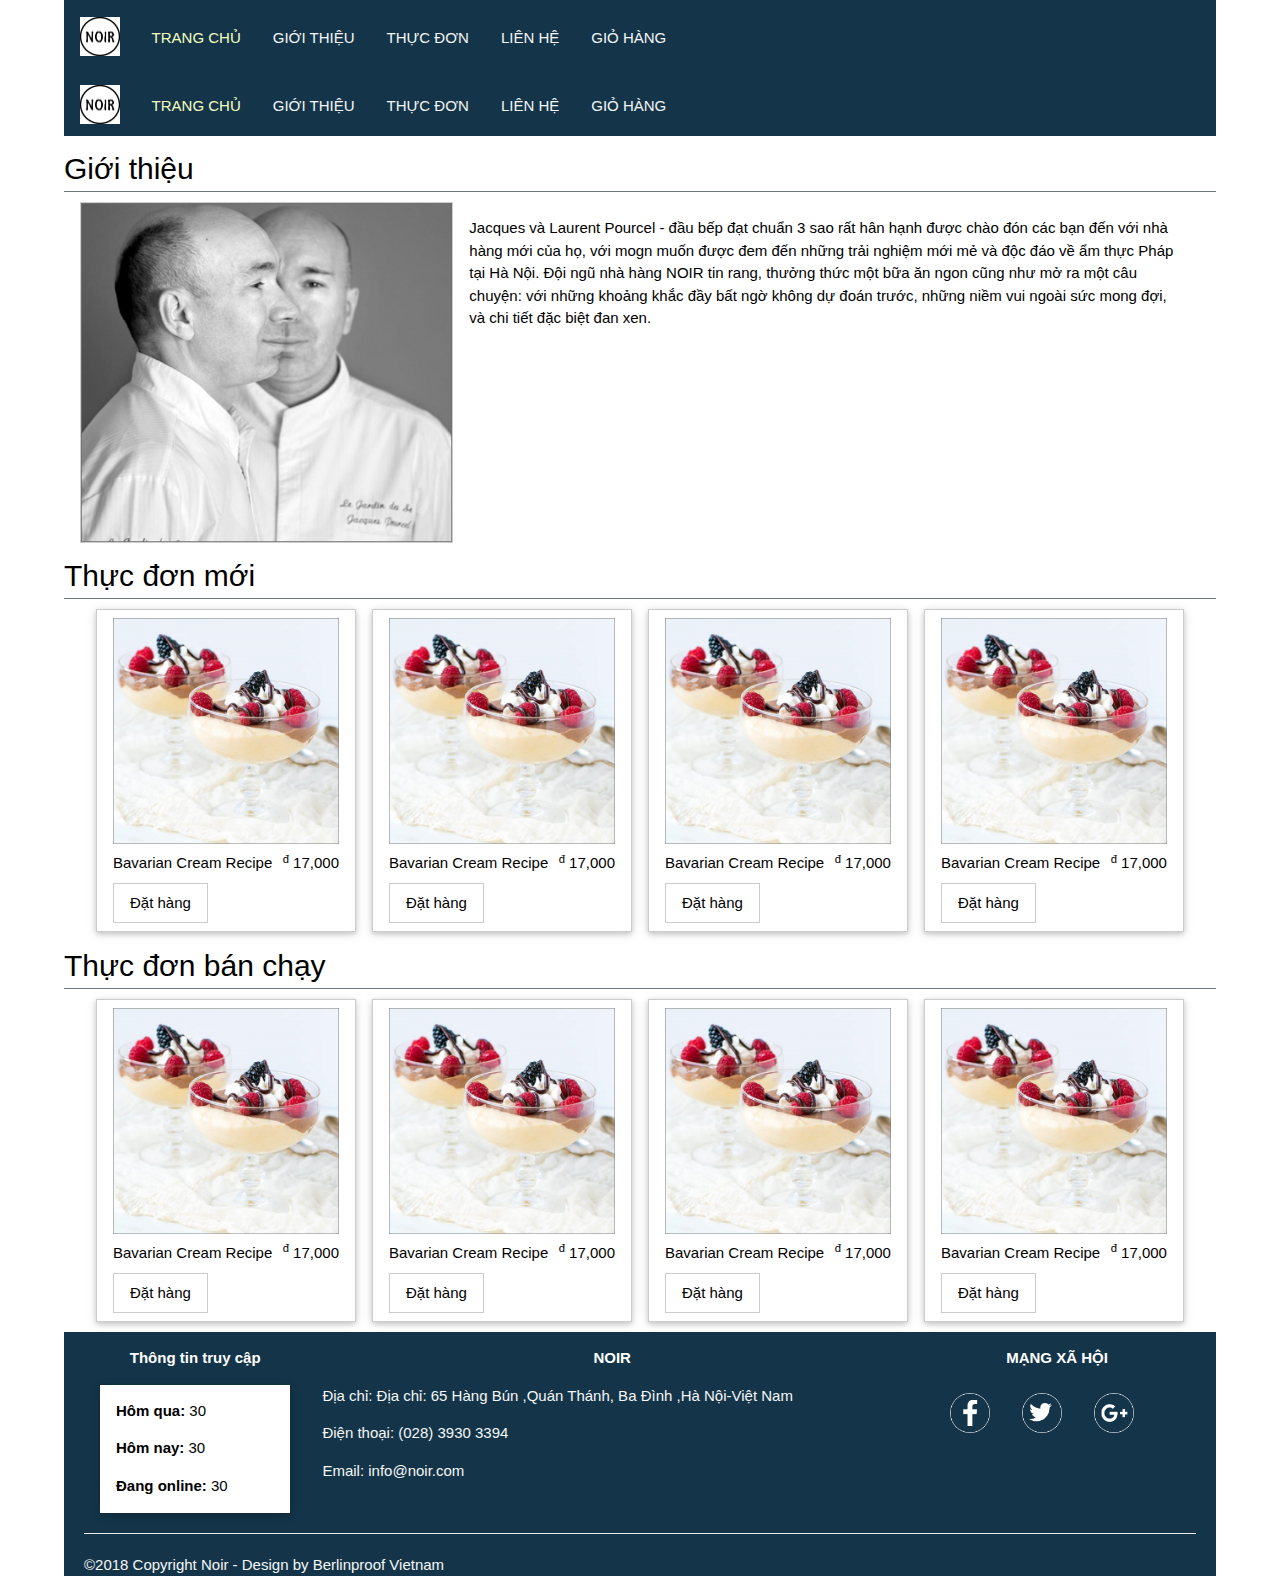
<file: index.html>
﻿<!DOCTYPE html>
<html lang="en">
<head>
    <meta charset="UTF-8">
    <title>Trang chủ</title>
    <link rel="stylesheet" href="./cssjs/w3.css">
    <link rel="stylesheet" href="./cssjs/style.css">
    <script src="./cssjs/w3.js"></script>
</head>
<body style="width: 90%; margin: auto">
<header w3-include-html="./header/header.html">

</header>
<div class="w3-bar menu gray">
    <a class="w3-bar-item" href="./"> <img class="logo" src="./assets/1.png"  alt="logo"/></a>
    <a class="w3-bar-item" href="./index.html">TRANG CHỦ</a>
    <a class="w3-bar-item" href="./gioi-thieu.html">GIỚI THIỆU</a>
    <a class="w3-bar-item" href="./thuc-don.html">THỰC ĐƠN</a>
    <a class="w3-bar-item" href="./lien-he.html">LIÊN HỆ</a>
    <a class="w3-bar-item" href="./gio-hang.html">GIỎ HÀNG</a>
</div>
<main style="margin-bottom: 10px">
    <div>
        <h2 class="title">Giới thiệu</h2>
        <div class="w3-container">
            <div class="w3-row">
                <div class="w3-col s4">
                    <img src="./assets/gioi-thieu.png" class="w3-border" style="width: 100%"/>
                </div>
                <div class="w3-col s8 w3-container">
                    <p>Jacques và Laurent Pourcel - đầu bếp đạt chuẩn 3 sao rất hân hạnh
                        được chào đón các bạn đến với nhà hàng mới của họ, với mogn muốn
                        được đem đến những trải nghiệm mới mẻ và độc đáo về ẩm thực Pháp
                        tại Hà Nội. Đội ngũ nhà hàng NOIR tin rang, thưởng thức một bữa ăn
                        ngon cũng như mở ra một câu chuyện: với những khoảng khắc đầy bất
                        ngờ không dự đoán trước, những niềm vui ngoài sức mong đợi,
                        và chi tiết đặc biệt đan xen.</p>
                </div>
            </div>
        </div>
    </div>

    <div class="san-pham">
        <h2 class="title">Thực đơn mới</h2>
        <div class="w3-container">
            <div class="w3-row-padding">
                <div class="w3-quarter">
                    <div class="w3-card w3-border">
                        <div class="w3-image">
                            <img src="./assets/sp1.png" class="w3-round w3-image w3-padding" alt="sản phẩm 1"/>
                        </div>
                        <div class="w3-container">
                            <a href="./chi-tiet-san-pham.html" class="w3-left">Bavarian Cream Recipe </a>
                            <span class="w3-right"><sup>đ</sup> 17,000 </span>
                        </div>
                        <div class="w3-padding">
                            <a class="w3-button w3-border" href="./gio-hang.html"> Đặt hàng</a>
                        </div>
                    </div>
                </div>

                <div class="w3-quarter">
                    <div class="w3-card w3-border">
                        <div class="w3-image">
                            <img src="./assets/sp1.png" class="w3-round w3-image w3-padding" alt="sản phẩm 1"/>
                        </div>
                        <div class="w3-container">
                            <a href="./chi-tiet-san-pham.html" class="w3-left">Bavarian Cream Recipe </a>
                            <span class="w3-right"><sup>đ</sup> 17,000 </span>
                        </div>
                        <div class="w3-padding">
                            <a class="w3-button w3-border" href="./gio-hang.html"> Đặt hàng</a>
                        </div>
                    </div>
                </div>

                <div class="w3-quarter">
                    <div class="w3-card w3-border">
                        <div class="w3-image">
                            <img src="./assets/sp1.png" class="w3-round w3-image w3-padding" alt="sản phẩm 1"/>
                        </div>
                        <div class="w3-container">
                            <a href="./chi-tiet-san-pham.html" class="w3-left">Bavarian Cream Recipe </a>
                            <span class="w3-right"><sup>đ</sup> 17,000 </span>
                        </div>
                        <div class="w3-padding">
                            <a class="w3-button w3-border" href="./gio-hang.html"> Đặt hàng</a>
                        </div>
                    </div>
                </div>
                <div class="w3-quarter">
                    <div class="w3-card w3-border">
                        <div class="w3-image">
                            <img src="./assets/sp1.png" class="w3-round w3-image w3-padding" alt="sản phẩm 1"/>
                        </div>
                        <div class="w3-container">
                            <a href="./chi-tiet-san-pham.html" class="w3-left">Bavarian Cream Recipe </a>
                            <span class="w3-right"><sup>đ</sup> 17,000 </span>
                        </div>
                        <div class="w3-padding">
                            <a class="w3-button w3-border" href="./gio-hang.html"> Đặt hàng</a>
                        </div>
                    </div>
                </div>
            </div>
        </div>
    </div>
    <div class="san-pham">
        <h2 class="title">Thực đơn bán chạy</h2>
        <div class="w3-container">
            <div class="w3-row-padding">
                <div class="w3-quarter">
                    <div class="w3-card w3-border">
                        <div class="w3-image">
                            <img src="./assets/sp1.png" class="w3-round w3-image w3-padding" alt="sản phẩm 1"/>
                        </div>
                        <div class="w3-container">
                            <a href="./chi-tiet-san-pham.html" class="w3-left">Bavarian Cream Recipe </a>
                            <span class="w3-right"><sup>đ</sup> 17,000 </span>
                        </div>
                        <div class="w3-padding">
                            <a class="w3-button w3-border" href="./gio-hang.html"> Đặt hàng</a>
                        </div>
                    </div>
                </div>

                <div class="w3-quarter">
                    <div class="w3-card w3-border">
                        <div class="w3-image">
                            <img src="./assets/sp1.png" class="w3-round w3-image w3-padding" alt="sản phẩm 1"/>
                        </div>
                        <div class="w3-container">
                            <a href="./chi-tiet-san-pham.html" class="w3-left">Bavarian Cream Recipe </a>
                            <span class="w3-right"><sup>đ</sup> 17,000 </span>
                        </div>
                        <div class="w3-padding">
                            <a class="w3-button w3-border" href="./gio-hang.html"> Đặt hàng</a>
                        </div>
                    </div>
                </div>

                <div class="w3-quarter">
                    <div class="w3-card w3-border">
                        <div class="w3-image">
                            <img src="./assets/sp1.png" class="w3-round w3-image w3-padding" alt="sản phẩm 1"/>
                        </div>
                        <div class="w3-container">
                            <a href="./chi-tiet-san-pham.html" class="w3-left">Bavarian Cream Recipe </a>
                            <span class="w3-right"><sup>đ</sup> 17,000 </span>
                        </div>
                        <div class="w3-padding">
                            <a class="w3-button w3-border" href="./gio-hang.html"> Đặt hàng</a>
                        </div>
                    </div>


                </div>

                <div class="w3-quarter">
                    <div class="w3-card w3-border">
                        <div class="w3-image">
                            <img src="./assets/sp1.png" class="w3-round w3-image w3-padding" alt="sản phẩm 1"/>
                        </div>
                        <div class="w3-container">
                            <a href="./chi-tiet-san-pham.html" class="w3-left">Bavarian Cream Recipe </a>
                            <span class="w3-right"><sup>đ</sup> 17,000 </span>
                        </div>
                        <div class="w3-padding">
                            <a class="w3-button w3-border" href="./gio-hang.html"> Đặt hàng</a>
                        </div>
                    </div>


                </div>
            </div>
        </div>
    </div>
</main>
<footer w3-include-html="./footer/content.html">
<div style="padding: 0 20px" class="gray">
    <div class="w3-row footer">
        <div class="w3-col w3-container" style="width:20%">
            <p class="title"> Thông tin truy cập </p>
            <div class="w3-card-2 w3-white w3-container">
                <p><strong>Hôm qua:</strong> 30</p>
                <p><strong>Hôm nay:</strong> 30</p>
                <p><strong>Đang online:</strong> 30</p>
            </div>
        </div>
        <div class="w3-col w3-container" style="width:55%">
            <p class="title"> NOIR</p>
            <p> Địa chỉ: Địa chỉ: 65 Hàng Bún ,Quán Thánh,
                Ba Đình ,Hà Nội-Việt Nam </p>
            <p>Điện thoại: (028) 3930 3394</p>
            <p>Email: info@noir.com</p>
        </div>
        <div class="w3-col w3-container" style="width:25%">
            <p class="title">MẠNG XÃ HỘI</p>
            <div class="w3-bar">
                <a class="w3-bar-item" href="javascript:" > <img alt="fb" src="./assets/fb.png" />  </a>
                <a class="w3-bar-item" href="javascript:" > <img alt="twin" src="./assets/twin.png"/>  </a>
                <a class="w3-bar-item" href="javascript:" > <img alt="g+"  src="./assets/g.png"/>  </a>
            </div>
        </div>
    </div>
    <hr />
    <div>
        <p>©2018 Copyright Noir - Design by Berlinproof Vietnam</p>
    </div>
</div>


</footer>
<script>
    w3.includeHTML( () => {
        setTimeout(() => {
            document.body.querySelectorAll('.menu a').forEach(v => {
                const pathName = location.pathname === '/'? 'index.html': location.pathname;

                if( v &&  v.pathname.includes(pathName)) {
                    v.classList.add("active");
                } else{
                    v.classList.remove("active");
                }

            });

        });
    });
</script>
</body>
</html>
</file>
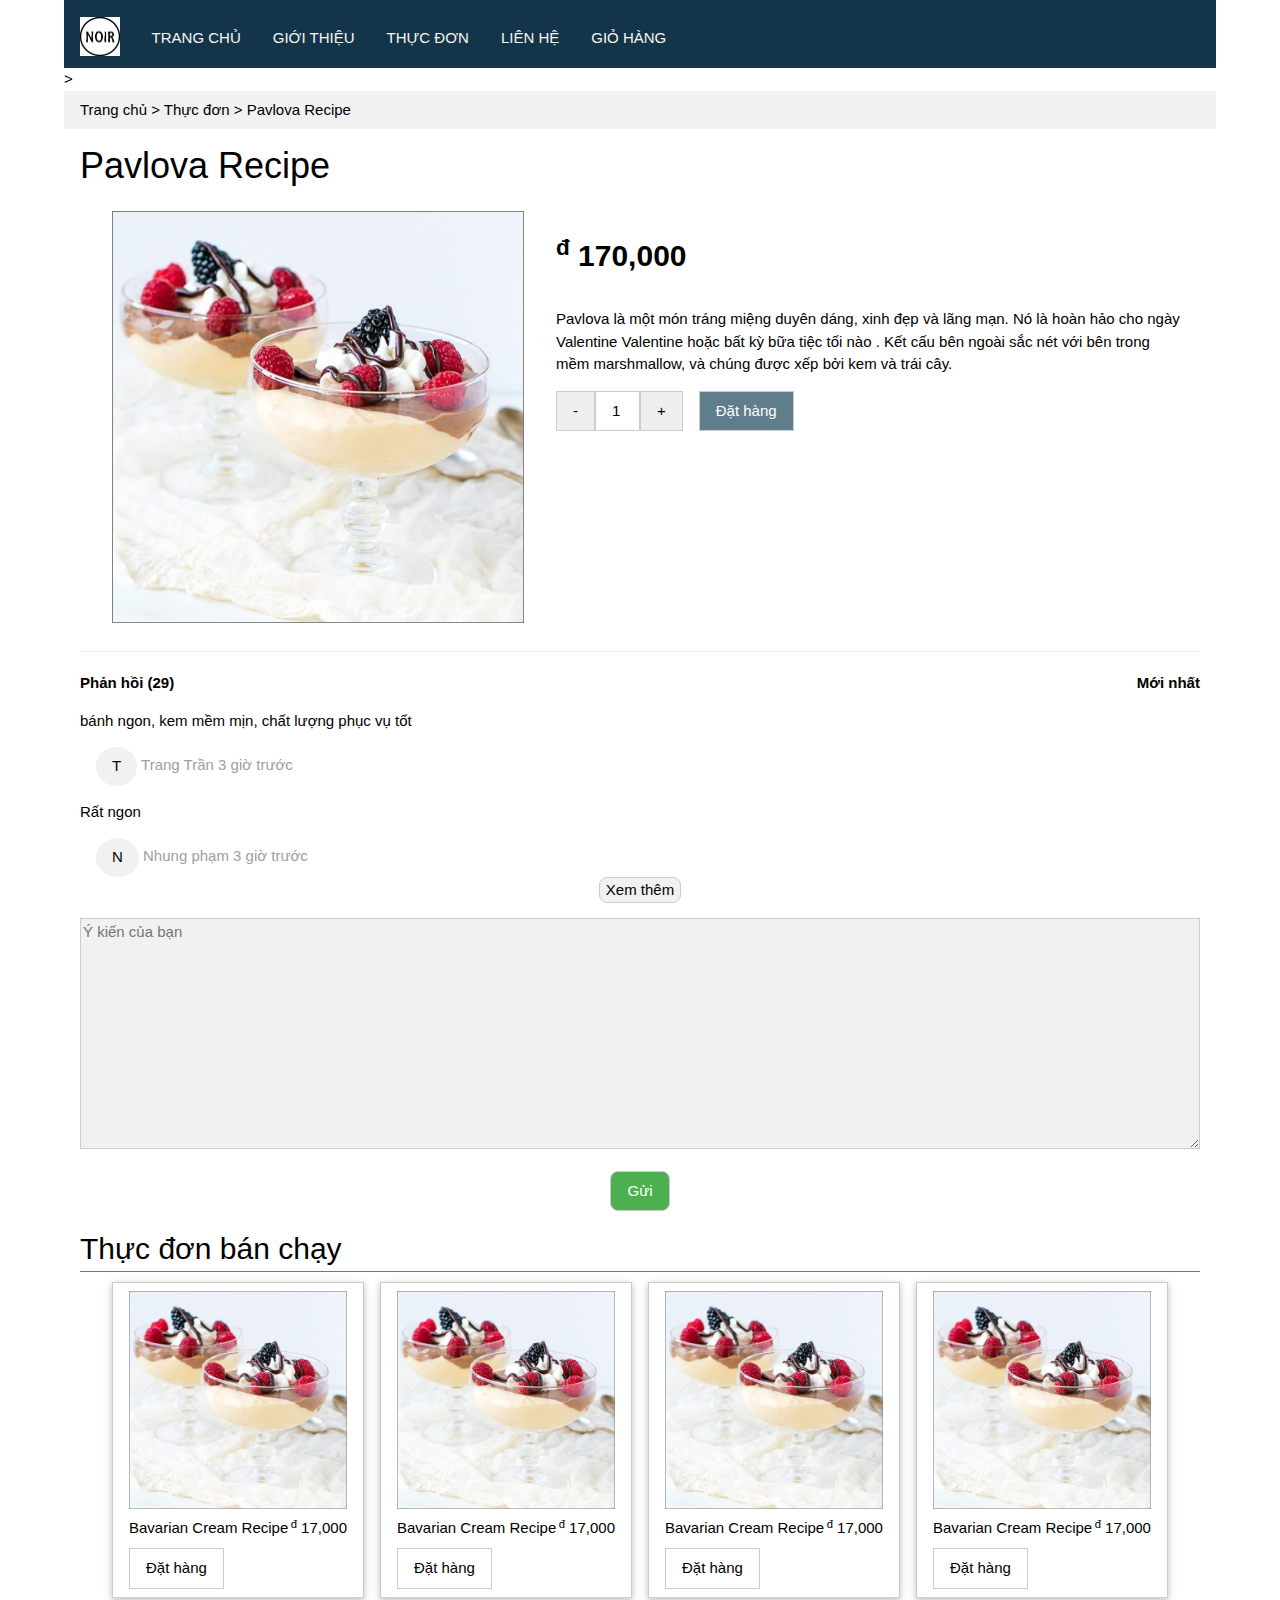
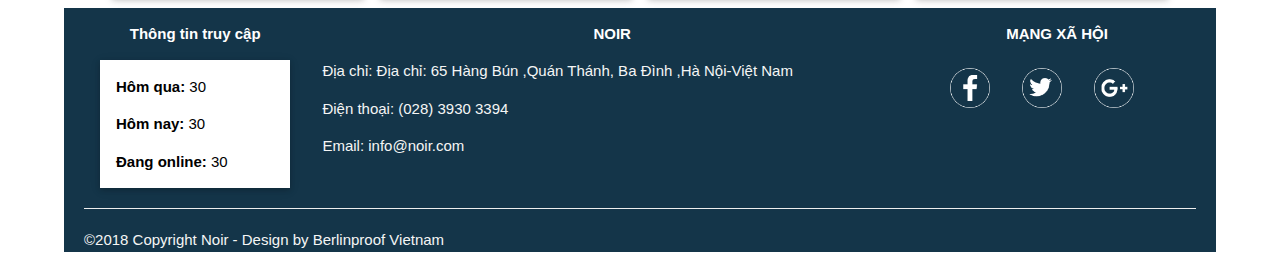
<file: chi-tiet-san-pham.html>
﻿<!DOCTYPE html>
<html lang="en">
<head>
    <meta charset="UTF-8">
    <title>Trang chủ</title>
    <link rel="stylesheet" href="./cssjs/w3.css">
    <link rel="stylesheet" href="./cssjs/style.css">
    <script src="./cssjs/w3.js"></script>
</head>
<body style="width: 90%; margin: auto">
<div class="w3-bar menu gray">
    <a class="w3-bar-item" href="./"> <img class="logo" src="./assets/1.png"  alt="logo"/></a>
    <a class="w3-bar-item" href="./index.html">TRANG CHỦ</a>
    <a class="w3-bar-item" href="./gioi-thieu.html">GIỚI THIỆU</a>
    <a class="w3-bar-item" href="./thuc-don.html">THỰC ĐƠN</a>
    <a class="w3-bar-item" href="./lien-he.html">LIÊN HỆ</a>
    <a class="w3-bar-item" href="./gio-hang.html">GIỎ HÀNG</a>
</div>>
<main style="margin-bottom: 10px">
    <div class="w3-bar w3-padding w3-light-gray breadcrumbs">
        <a href="javascript:">Trang chủ</a> <span> ></span>  <a href="javascript:">Thực đơn</a> <span> ></span>
        <span>Pavlova Recipe</span>
    </div>
    <div class="w3-container">
        <h1> Pavlova Recipe</h1>
        <!-- Chi tiết sản phẩm-->
        <div class="w3-row-padding">
            <div class="w3-col s5">
                <img src="./assets/sp1.png" alt="sản phẩm 1" class="w3-image w3-padding" />
            </div>
            <div class="w3-col s7">
                <p style=" font-size: 30px; font-weight: bold;"> <sup>đ</sup> 170,000 </p>
                <p> Pavlova là một món tráng miệng duyên dáng, xinh đẹp và
                    lãng mạn. Nó là hoàn hảo cho ngày Valentine Valentine hoặc
                    bất kỳ bữa tiệc tối nào . Kết cấu bên ngoài sắc nét với bên
                    trong mềm marshmallow, và chúng được xếp bởi kem và
                    trái cây.  </p>

                <p> <div class="w3-bar">
                <button class="w3-bar-item w3-padding w3-border">-</button>
                <input type="text" class="w3-bar-item w3-padding w3-border" style="width: 45px" value="1" />
                <button class="w3-bar-item w3-padding w3-border">+</button>
                <a class="w3-bar-item w3-margin-left w3-border w3-button w3-blue-gray" href="./gio-hang.html"> Đặt hàng</a>


            </div> </p>
            </div>
        </div>
        <hr />
        <!-- Thông tin phản hồi -->
        <div class="phan-hoi">
            <div class="w3-row">
                <div class="w3-half">
                    <strong>Phản hồi (29)</strong>
                </div>
                <div class="w3-half">
                    <strong class="w3-right"> <a href="javascript:">Mới nhất </a> </strong>
                </div>
            </div>
            <div class="danh-sach">
                <div>
                    <p> bánh ngon, kem mềm mịn, chất lượng phục vụ tốt</p>
                    <div class="avatar w3-margin-left">
                        <div class="w3-bar">
                            <button class="w3-button w3-circle w3-light-gray">T</button>
                            <span style="color: #9e9e9e"> Trang Trần</span> <span style="color: #9e9e9e"><time>3 giờ trước</time> </span>
                        </div>
                    </div>
                </div>
                <div>
                    <p> Rất ngon</p>
                    <div class="avatar w3-margin-left">
                        <div class="w3-bar">
                            <button class="w3-button w3-circle w3-light-gray">N</button>
                            <span style="color: #9e9e9e"> Nhung phạm</span> <span style="color: #9e9e9e"><time>3 giờ trước</time> </span>
                        </div>
                    </div>
                </div>
                <div class="w3-center">
                    <button class="w3-round-large w3-light-gray w3-border" style="color: #9e9e9e">Xem thêm</button>
                </div>

            </div>
            <div class="y-kien">
                <p>
                    <textarea class="w3-border w3-light-gray" style="width: 100%" rows="10" cols="5" placeholder="Ý kiến của bạn" ></textarea>
                </p>
               <p class="w3-center">
                   <button class="w3-round-large w3-green w3-border w3-padding" style="color: #9e9e9e">Gửi</button>
               </p>
            </div>
        </div>
        <!-- Sản phẩm liên quan -->
        <div class="san-pham-lien-quan">
            <h2 class="title">Thực đơn bán chạy</h2>
            <div class="w3-container">
                <div class="w3-row-padding">
                    <div class="w3-quarter">
                        <div class="w3-card w3-border">
                            <div class="w3-image">
                                <img src="./assets/sp1.png" class="w3-round w3-image w3-padding" alt="sản phẩm 1"/>
                            </div>
                            <div class="w3-container">
                                <a href="./chi-tiet-san-pham.html" class="w3-left">Bavarian Cream Recipe </a>
                                <span class="w3-right"><sup>đ</sup> 17,000 </span>
                            </div>
                            <div class="w3-padding">
                                <a class="w3-button w3-border" href="./gio-hang.html"> Đặt hàng</a>
                            </div>
                        </div>
                    </div>
                    <div class="w3-quarter">
                        <div class="w3-card w3-border">
                            <div class="w3-image">
                                <img src="./assets/sp1.png" class="w3-round w3-image w3-padding" alt="sản phẩm 1"/>
                            </div>
                            <div class="w3-container">
                                <a  href="./chi-tiet-san-pham.html" class="w3-left">Bavarian Cream Recipe </a>
                                <span class="w3-right"><sup>đ</sup> 17,000 </span>
                            </div>
                            <div class="w3-padding">
                                <a class="w3-button w3-border" href="./gio-hang.html"> Đặt hàng</a>
                            </div>
                        </div>
                    </div>
                    <div class="w3-quarter">
                        <div class="w3-card w3-border">
                            <div class="w3-image">
                                <img src="./assets/sp1.png" class="w3-round w3-image w3-padding" alt="sản phẩm 1"/>
                            </div>
                            <div class="w3-container">
                                <a  href="./chi-tiet-san-pham.html" class="w3-left">Bavarian Cream Recipe </a>
                                <span class="w3-right"><sup>đ</sup> 17,000 </span>
                            </div>
                            <div class="w3-padding">
                                <a class="w3-button w3-border" href="./gio-hang.html"> Đặt hàng</a>
                            </div>
                        </div>
                    </div>
                    <div class="w3-quarter">
                        <div class="w3-card w3-border">
                            <div class="w3-image">
                                <img src="./assets/sp1.png" class="w3-round w3-image w3-padding" alt="sản phẩm 1"/>
                            </div>
                            <div class="w3-container">
                                <a  href="./chi-tiet-san-pham.html" class="w3-left">Bavarian Cream Recipe </a>
                                <span class="w3-right"><sup>đ</sup> 17,000 </span>
                            </div>
                            <div class="w3-padding">
                                <a class="w3-button w3-border" href="./gio-hang.html"> Đặt hàng</a>
                            </div>
                        </div>
                    </div>
                </div>
            </div>
        </div>
    </div>


</main>
<footer w3-include-html="./footer/content.html">
<div style="padding: 0 20px" class="gray">
    <div class="w3-row footer">
        <div class="w3-col w3-container" style="width:20%">
            <p class="title"> Thông tin truy cập </p>
            <div class="w3-card-2 w3-white w3-container">
                <p><strong>Hôm qua:</strong> 30</p>
                <p><strong>Hôm nay:</strong> 30</p>
                <p><strong>Đang online:</strong> 30</p>
            </div>
        </div>
        <div class="w3-col w3-container" style="width:55%">
            <p class="title"> NOIR</p>
            <p> Địa chỉ: Địa chỉ: 65 Hàng Bún ,Quán Thánh,
                Ba Đình ,Hà Nội-Việt Nam </p>
            <p>Điện thoại: (028) 3930 3394</p>
            <p>Email: info@noir.com</p>
        </div>
        <div class="w3-col w3-container" style="width:25%">
            <p class="title">MẠNG XÃ HỘI</p>
            <div class="w3-bar">
                <a class="w3-bar-item" href="javascript:" > <img alt="fb" src="./assets/fb.png" />  </a>
                <a class="w3-bar-item" href="javascript:" > <img alt="twin" src="./assets/twin.png"/>  </a>
                <a class="w3-bar-item" href="javascript:" > <img alt="g+"  src="./assets/g.png"/>  </a>
            </div>
        </div>
    </div>
    <hr />
    <div>
        <p>©2018 Copyright Noir - Design by Berlinproof Vietnam</p>
    </div>
</div>


</footer>
<script>
    w3.includeHTML( () => {
        setTimeout(() => {
            document.body.querySelectorAll('.menu a').forEach(v => {
                const pathName = location.pathname === '/'? 'index.html': location.pathname;

                if( v &&  v.pathname.includes(pathName)) {
                    v.classList.add("active");
                } else{
                    v.classList.remove("active");
                }

            });

        });
    });
</script>
</body>
</html>
</file>
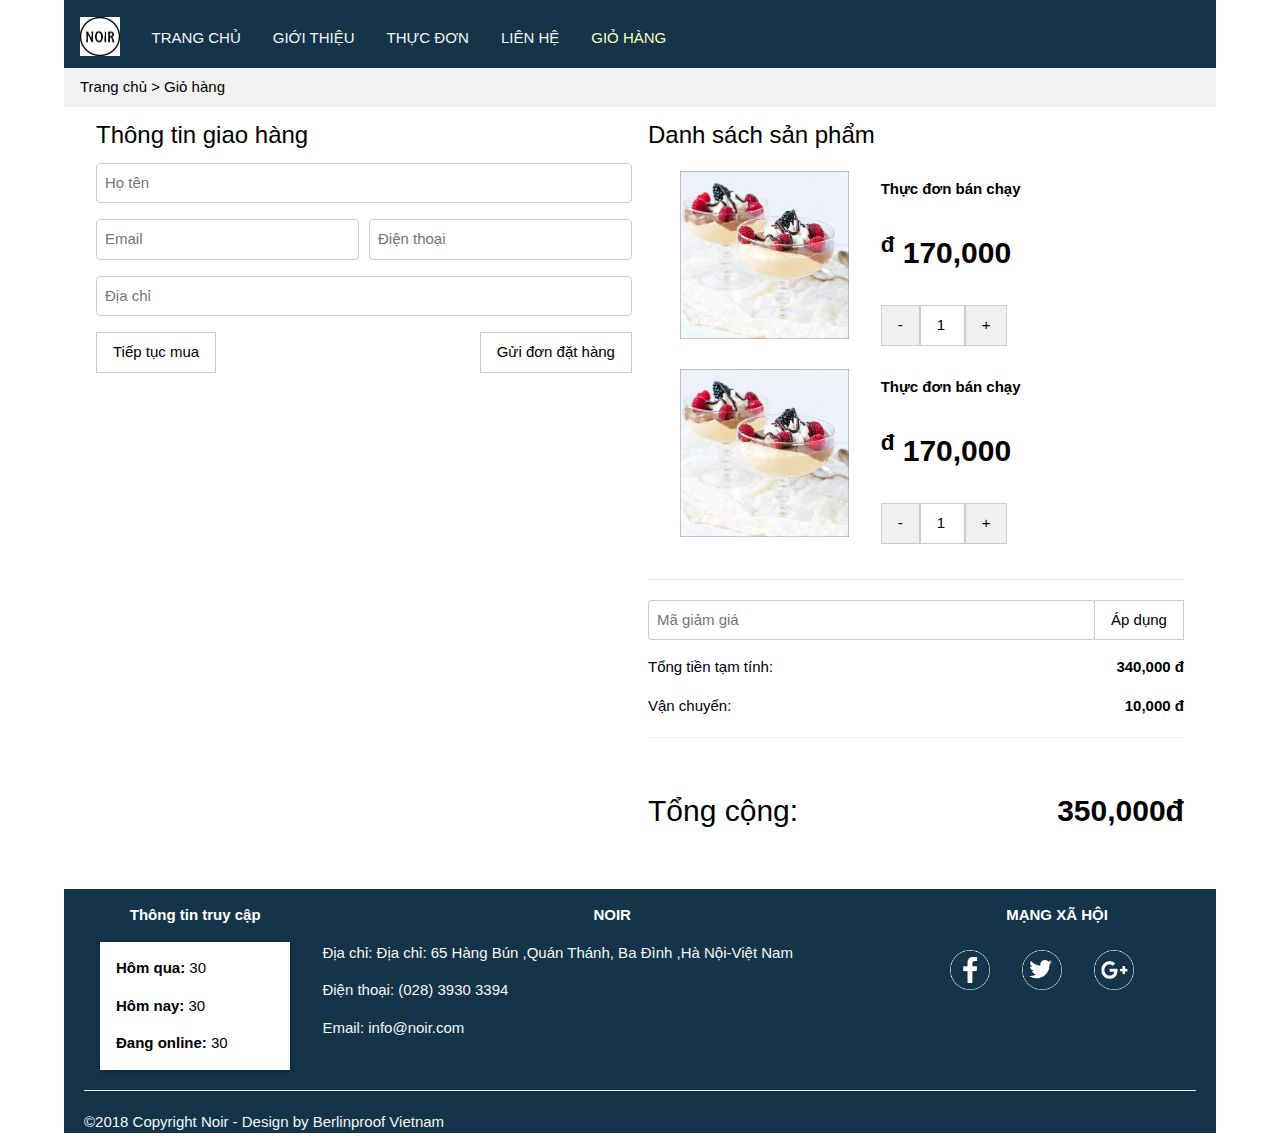
<file: gio-hang.html>
﻿<!DOCTYPE html>
<html lang="en">
<head>
    <meta charset="UTF-8">
    <title>Trang chủ</title>
    <link rel="stylesheet" href="./cssjs/w3.css">
    <link rel="stylesheet" href="./cssjs/style.css">
    <script src="./cssjs/w3.js"></script>
</head>
<body style="width: 90%; margin: auto">
<div class="w3-bar menu gray">
    <a class="w3-bar-item" href="./"> <img class="logo" src="./assets/1.png"  alt="logo"/></a>
    <a class="w3-bar-item" href="./index.html">TRANG CHỦ</a>
    <a class="w3-bar-item" href="./gioi-thieu.html">GIỚI THIỆU</a>
    <a class="w3-bar-item" href="./thuc-don.html">THỰC ĐƠN</a>
    <a class="w3-bar-item" href="./lien-he.html">LIÊN HỆ</a>
    <a class="w3-bar-item" href="./gio-hang.html">GIỎ HÀNG</a>
</div>
<main style="margin-bottom: 10px">
    <div class="w3-bar w3-padding w3-light-gray breadcrumbs">
        <a href="javascript:">Trang chủ</a> <span> ></span>
        <span>Giỏ hàng</span>
    </div>
    <div class="w3-container">
        <div class="w3-row-padding">
            <div class="w3-half">
                <h3>Thông tin giao hàng</h3>
                <div class="w3-margin-bottom"><input type="text" placeholder="Họ tên"
                                                     class="w3-input w3-border w3-round"/></div>
                <div class="w3-margin-bottom w3-row">
                    <div class="w3-half" style="padding-right: 5px;"><input type="text" placeholder="Email"
                                                                            class="w3-input w3-border w3-round"/></div>
                    <div class="w3-half" style="padding-left: 5px;"><input type="text" placeholder="Điện thoại"
                                                                           class="w3-input w3-border w3-round"/></div>
                </div>
                <div class="w3-margin-bottom"><input type="text" placeholder="Địa chỉ"
                                                     class="w3-input w3-border w3-round"/></div>
                <div class="w3-margin-bottom w3-row">
                    <div class="w3-half">
                        <a class="w3-button w3-border" href="./thuc-don.html"> Tiếp tục mua  </a>
                    </div>
                    <div class="w3-half">
                        <button class="w3-button w3-border w3-right"> Gửi đơn đặt hàng</button>
                    </div>
                </div>
            </div>
            <div class="w3-half">
                <h3>Danh sách sản phẩm</h3>
                <div class="w3-row-padding">
                    <div class="w3-col s5">
                        <img src="./assets/sp1.png" alt="sản phẩm 1" class="w3-image w3-padding" />
                    </div>
                    <div class="w3-col s7">
                        <p style="font-weight: bold;"> Thực đơn bán chạy</p>
                        <p style=" font-size: 30px; font-weight: bold;"> <sup>đ</sup> 170,000 </p>
                        <p> <div class="w3-bar">
                        <button class="w3-bar-item w3-padding w3-border">-</button>
                        <input type="text" class="w3-bar-item w3-padding w3-border" style="width: 45px" value="1" />
                        <button class="w3-bar-item w3-padding w3-border">+</button>
                    </div> </p>
                    </div>
                </div>
                <div class="w3-row-padding">
                    <div class="w3-col s5">
                        <img src="./assets/sp1.png" alt="sản phẩm 1" class="w3-image w3-padding" />
                    </div>
                    <div class="w3-col s7">
                        <p style="font-weight: bold;"> Thực đơn bán chạy</p>
                        <p style=" font-size: 30px; font-weight: bold;"> <sup>đ</sup> 170,000 </p>
                        <p> <div class="w3-bar">
                        <button class="w3-bar-item w3-padding w3-border">-</button>
                        <input type="text" class="w3-bar-item w3-padding w3-border" style="width: 45px" value="1" />
                        <button class="w3-bar-item w3-padding w3-border">+</button>
                    </div> </p>
                    </div>
                </div>
               <hr />

                <div class="w3-margin-bottom w3-row">
                    <div class="w3-col s10">
                        <input type="text" placeholder="Mã giảm giá" class="w3-input w3-border w3-round"/>
                    </div>
                    <div class="w3-col s2">
                        <button class="w3-button w3-border w3-right"> Áp dụng</button>
                    </div>
                </div>
                <div class="w3-margin-bottom w3-row">
                    <div class="w3-col s5">
                        <div>Tổng tiền tạm tính:</div>
                    </div>
                    <div class="w3-col s7">
                        <div class="w3-right" style="font-weight: bold">340,000 đ</div>
                    </div>
                </div>
                <div class="w3-margin-bottom w3-row">
                    <div class="w3-col s5">
                        <div>Vận chuyển:</div>
                    </div>
                    <div class="w3-col s7">
                        <div class="w3-right" style="font-weight: bold">10,000 đ</div>
                    </div>
                </div>
                <hr />
                <div class="w3-margin-bottom w3-row">
                    <div class="w3-col s5">
                        <p style="font-size: 30px">Tổng cộng:</p>
                    </div>
                    <div class="w3-col s7">
                        <p class="w3-right" style="font-size: 30px; font-weight: bold"> 350,000đ</p>
                    </div>
                </div>
            </div>
        </div>


    </div>


</main>
<footer w3-include-html="./footer/content.html">
<div style="padding: 0 20px" class="gray">
    <div class="w3-row footer">
        <div class="w3-col w3-container" style="width:20%">
            <p class="title"> Thông tin truy cập </p>
            <div class="w3-card-2 w3-white w3-container">
                <p><strong>Hôm qua:</strong> 30</p>
                <p><strong>Hôm nay:</strong> 30</p>
                <p><strong>Đang online:</strong> 30</p>
            </div>
        </div>
        <div class="w3-col w3-container" style="width:55%">
            <p class="title"> NOIR</p>
            <p> Địa chỉ: Địa chỉ: 65 Hàng Bún ,Quán Thánh,
                Ba Đình ,Hà Nội-Việt Nam </p>
            <p>Điện thoại: (028) 3930 3394</p>
            <p>Email: info@noir.com</p>
        </div>
        <div class="w3-col w3-container" style="width:25%">
            <p class="title">MẠNG XÃ HỘI</p>
            <div class="w3-bar">
                <a class="w3-bar-item" href="javascript:" > <img alt="fb" src="./assets/fb.png" />  </a>
                <a class="w3-bar-item" href="javascript:" > <img alt="twin" src="./assets/twin.png"/>  </a>
                <a class="w3-bar-item" href="javascript:" > <img alt="g+"  src="./assets/g.png"/>  </a>
            </div>
        </div>
    </div>
    <hr />
    <div>
        <p>©2018 Copyright Noir - Design by Berlinproof Vietnam</p>
    </div>
</div>


</footer>
<script>
    w3.includeHTML( () => {
        setTimeout(() => {
            document.body.querySelectorAll('.menu a').forEach(v => {
                const pathName = location.pathname === '/'? 'index.html': location.pathname;

                if( v &&  v.pathname.includes(pathName)) {
                    v.classList.add("active");
                } else{
                    v.classList.remove("active");
                }

            });

        });
    });
</script>
</body>
</html>
</file>
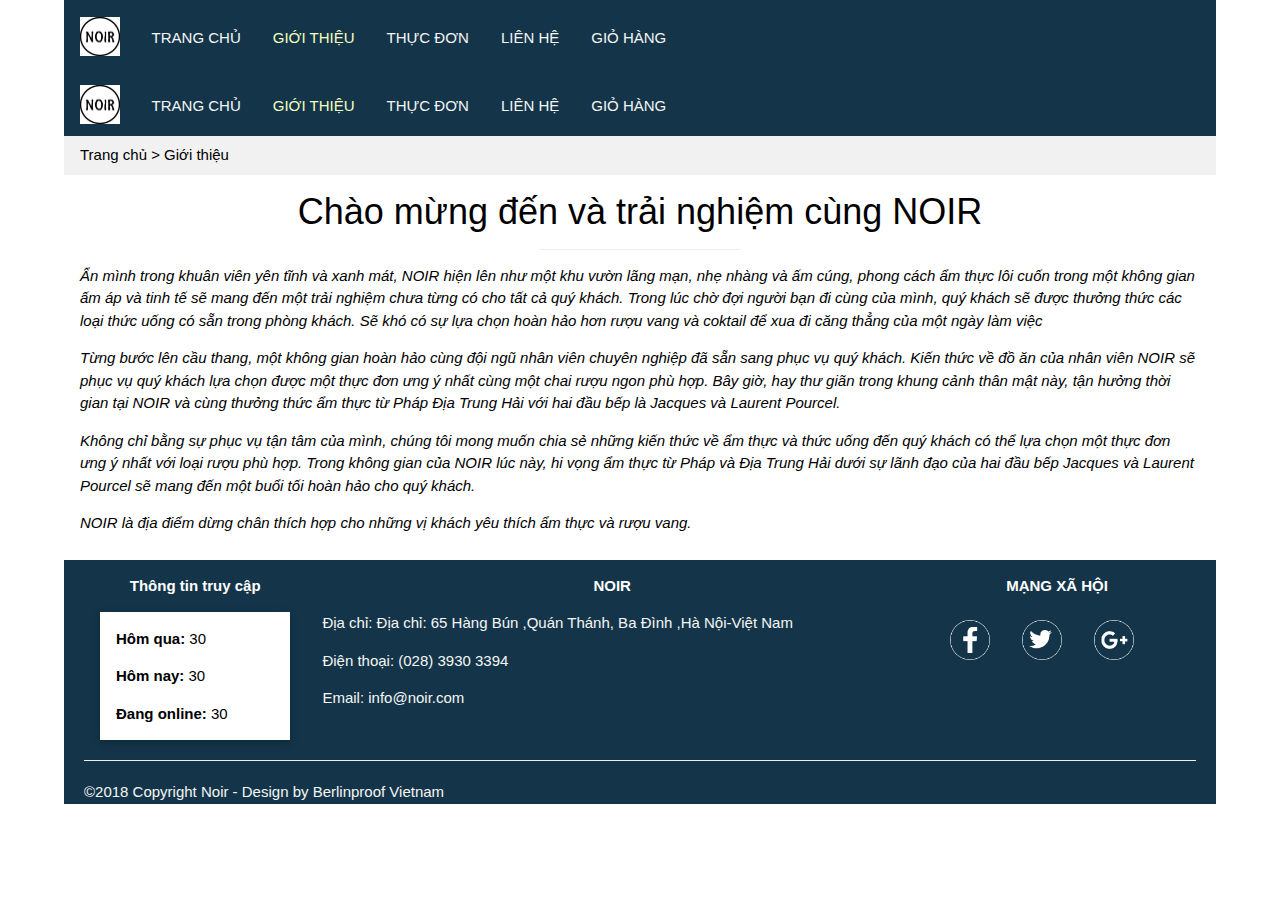
<file: gioi-thieu.html>
﻿<!DOCTYPE html>
<html lang="en">
<head>
    <meta charset="UTF-8">
    <title>Trang chủ</title>
    <link rel="stylesheet" href="./cssjs/w3.css">
    <link rel="stylesheet" href="./cssjs/style.css">
    <script src="./cssjs/w3.js"></script>
</head>
<body style="width: 90%; margin: auto">
<header w3-include-html="./header/header.html">

</header>
<div class="w3-bar menu gray">
    <a class="w3-bar-item" href="./"> <img class="logo" src="./assets/1.png"  alt="logo"/></a>
    <a class="w3-bar-item" href="./index.html">TRANG CHỦ</a>
    <a class="w3-bar-item" href="./gioi-thieu.html">GIỚI THIỆU</a>
    <a class="w3-bar-item" href="./thuc-don.html">THỰC ĐƠN</a>
    <a class="w3-bar-item" href="./lien-he.html">LIÊN HỆ</a>
    <a class="w3-bar-item" href="./gio-hang.html">GIỎ HÀNG</a>
</div>
<main style="margin-bottom: 10px">
    <div class="w3-bar w3-padding w3-light-gray breadcrumbs">
        <a href="javascript:">Trang chủ</a> <span> ></span>
        <span>Giới thiệu</span>
    </div>
    <div>
        <h1 style="text-align: center">Chào mừng đến và trải nghiệm cùng NOIR</h1>
        <div class="w3-center"> <hr style="width: 200px; margin:auto" /></div>

        <div class="w3-container">
           <p>
               <em>Ẩn mình trong khuân viên yên tĩnh và xanh mát, NOIR hiện lên như một khu vườn lãng mạn, nhẹ nhàng và ấm cúng, phong cách ẩm
                   thực lôi cuốn trong một không gian ấm áp và tinh tế sẽ mang đến một trải nghiệm chưa từng có cho tất cả quý khách.
                   Trong lúc chờ đợi người bạn đi cùng của mình, quý khách sẽ được thưởng thức các loại thức uống có sẵn trong phòng khách. Sẽ khó có
                   sự lựa chọn hoàn hảo hơn rượu vang và coktail để xua đi căng thẳng của một ngày làm việc</em>
           </p>
            <p>
               <em>Từng bước lên cầu thang, một không gian hoàn hảo cùng đội ngũ nhân viên chuyên nghiệp đã sẵn sang phục vụ quý khách. Kiến thức
                   về đồ ăn của nhân viên NOIR sẽ phục vụ quý khách lựa chọn được một thực đơn ưng ý nhất cùng một chai rượu ngon phù hợp. Bây
                   giờ, hay thư giãn trong khung cảnh thân mật này, tận hưởng thời gian tại NOIR và cùng thưởng thức ẩm thực từ Pháp Địa Trung
                   Hải với hai đầu bếp là Jacques và Laurent Pourcel. </em>
           </p><p>
               <em>Không chỉ bằng sự phục vụ tận tâm của mình, chúng tôi mong muốn chia sẻ những kiến thức về ẩm thực và thức uống đến quý khách
                   có thể lựa chọn một thực đơn ưng ý nhất với loại rượu phù hợp. Trong không gian của NOIR lúc này, hi vọng ẩm thực từ Pháp và
                   Địa Trung Hải dưới sự lãnh đạo của hai đầu bếp Jacques và Laurent Pourcel sẽ mang đến một buổi tối hoàn hảo cho quý khách. </em>
           </p><p>
               <em>NOIR là địa điểm dừng chân thích hợp cho những vị khách yêu thích ẩm thực và rượu vang.  </em>
           </p>
        </div>
    </div>


</main>
<footer w3-include-html="./footer/content.html">
<div style="padding: 0 20px" class="gray">
    <div class="w3-row footer">
        <div class="w3-col w3-container" style="width:20%">
            <p class="title"> Thông tin truy cập </p>
            <div class="w3-card-2 w3-white w3-container">
                <p><strong>Hôm qua:</strong> 30</p>
                <p><strong>Hôm nay:</strong> 30</p>
                <p><strong>Đang online:</strong> 30</p>
            </div>
        </div>
        <div class="w3-col w3-container" style="width:55%">
            <p class="title"> NOIR</p>
            <p> Địa chỉ: Địa chỉ: 65 Hàng Bún ,Quán Thánh,
                Ba Đình ,Hà Nội-Việt Nam </p>
            <p>Điện thoại: (028) 3930 3394</p>
            <p>Email: info@noir.com</p>
        </div>
        <div class="w3-col w3-container" style="width:25%">
            <p class="title">MẠNG XÃ HỘI</p>
            <div class="w3-bar">
                <a class="w3-bar-item" href="javascript:" > <img alt="fb" src="./assets/fb.png" />  </a>
                <a class="w3-bar-item" href="javascript:" > <img alt="twin" src="./assets/twin.png"/>  </a>
                <a class="w3-bar-item" href="javascript:" > <img alt="g+"  src="./assets/g.png"/>  </a>
            </div>
        </div>
    </div>
    <hr />
    <div>
        <p>©2018 Copyright Noir - Design by Berlinproof Vietnam</p>
    </div>
</div>


</footer>
<script>
    w3.includeHTML( () => {
        setTimeout(() => {
            document.body.querySelectorAll('.menu a').forEach(v => {
                const pathName = location.pathname === '/'? 'index.html': location.pathname;

                if( v &&  v.pathname.includes(pathName)) {
                    v.classList.add("active");
                } else{
                    v.classList.remove("active");
                }

            });

        });
    });
</script>
</body>
</html>
</file>
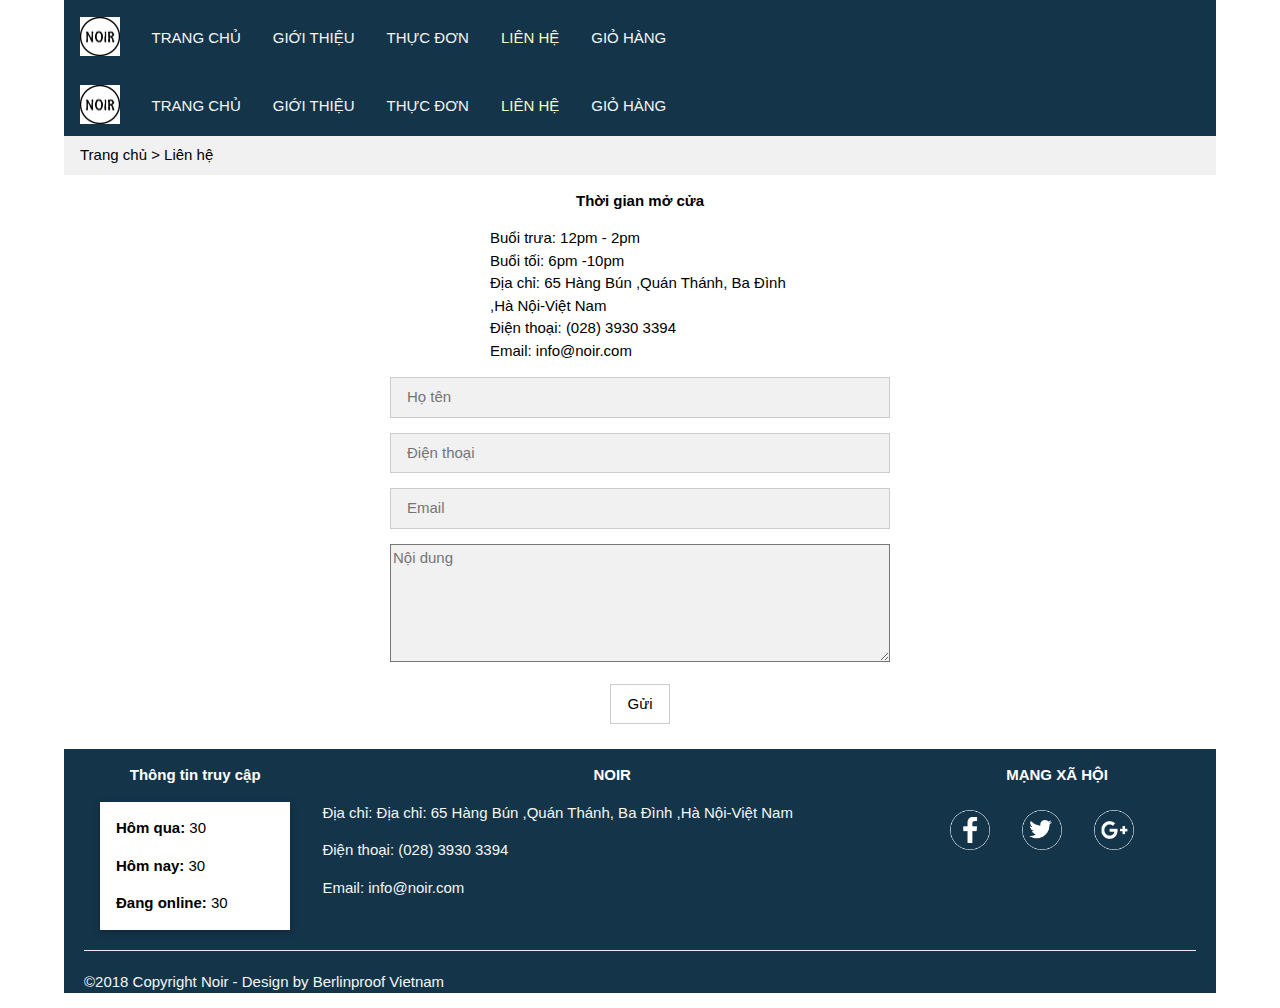
<file: lien-he.html>
﻿<!DOCTYPE html>
<html lang="en">
<head>
    <meta charset="UTF-8">
    <title>Trang chủ</title>
    <link rel="stylesheet" href="./cssjs/w3.css">
    <link rel="stylesheet" href="./cssjs/style.css">
    <script src="./cssjs/w3.js"></script>
</head>
<body style="width: 90%; margin: auto">
<header w3-include-html="./header/header.html">

</header>
<div class="w3-bar menu gray">
    <a class="w3-bar-item" href="./"> <img class="logo" src="./assets/1.png"  alt="logo"/></a>
    <a class="w3-bar-item" href="./index.html">TRANG CHỦ</a>
    <a class="w3-bar-item" href="./gioi-thieu.html">GIỚI THIỆU</a>
    <a class="w3-bar-item" href="./thuc-don.html">THỰC ĐƠN</a>
    <a class="w3-bar-item" href="./lien-he.html">LIÊN HỆ</a>
    <a class="w3-bar-item" href="./gio-hang.html">GIỎ HÀNG</a>
</div>
<main style="margin-bottom: 10px">
    <div class="w3-bar w3-padding w3-light-gray breadcrumbs">
        <a href="javascript:">Trang chủ</a> <span> ></span>
        <span>Liên hệ</span>
    </div>
    <div>
        <p style="text-align: center; font-weight: bold">Thời gian mở cửa</p>


        <div class="w3-container">
           <p style="width: 300px; margin: auto">
               Buổi trưa: 12pm - 2pm <br />
               Buổi tối: 6pm -10pm<br />
               Địa chỉ: 65 Hàng Bún ,Quán Thánh, Ba Đình ,Hà Nội-Việt Nam<br />
               Điện thoại: (028) 3930 3394<br />
               Email: info@noir.com<br />
           </p>
           <div style="width: 500px; margin: auto">
               <p> <input type="text" class="w3-light-gray w3-border w3-padding" style="width: 100%" placeholder="Họ tên" /></p>
               <p> <input type="text" class="w3-light-gray w3-border w3-padding"  style="width: 100%" placeholder="Điện thoại" /></p>
               <p> <input type="text" class="w3-light-gray w3-border w3-padding"  style="width: 100%" placeholder="Email" /></p>
               <p> <textarea type="text" class="w3-light-gray"  style="width: 100%" cols="5" rows="5" placeholder="Nội dung" ></textarea> </p>
               <p style="text-align: center">
                   <button class="w3-button w3-border">Gửi</button>
               </p>

           </div>
        </div>
    </div>


</main>
<footer w3-include-html="./footer/content.html">
<div style="padding: 0 20px" class="gray">
    <div class="w3-row footer">
        <div class="w3-col w3-container" style="width:20%">
            <p class="title"> Thông tin truy cập </p>
            <div class="w3-card-2 w3-white w3-container">
                <p><strong>Hôm qua:</strong> 30</p>
                <p><strong>Hôm nay:</strong> 30</p>
                <p><strong>Đang online:</strong> 30</p>
            </div>
        </div>
        <div class="w3-col w3-container" style="width:55%">
            <p class="title"> NOIR</p>
            <p> Địa chỉ: Địa chỉ: 65 Hàng Bún ,Quán Thánh,
                Ba Đình ,Hà Nội-Việt Nam </p>
            <p>Điện thoại: (028) 3930 3394</p>
            <p>Email: info@noir.com</p>
        </div>
        <div class="w3-col w3-container" style="width:25%">
            <p class="title">MẠNG XÃ HỘI</p>
            <div class="w3-bar">
                <a class="w3-bar-item" href="javascript:" > <img alt="fb" src="./assets/fb.png" />  </a>
                <a class="w3-bar-item" href="javascript:" > <img alt="twin" src="./assets/twin.png"/>  </a>
                <a class="w3-bar-item" href="javascript:" > <img alt="g+"  src="./assets/g.png"/>  </a>
            </div>
        </div>
    </div>
    <hr />
    <div>
        <p>©2018 Copyright Noir - Design by Berlinproof Vietnam</p>
    </div>
</div>


</footer>
<script>
    w3.includeHTML( () => {
        setTimeout(() => {
            document.body.querySelectorAll('.menu a').forEach(v => {
                const pathName = location.pathname === '/'? 'index.html': location.pathname;

                if( v &&  v.pathname.includes(pathName)) {
                    v.classList.add("active");
                } else{
                    v.classList.remove("active");
                }

            });

        });
    });
</script>
</body>
</html>
</file>
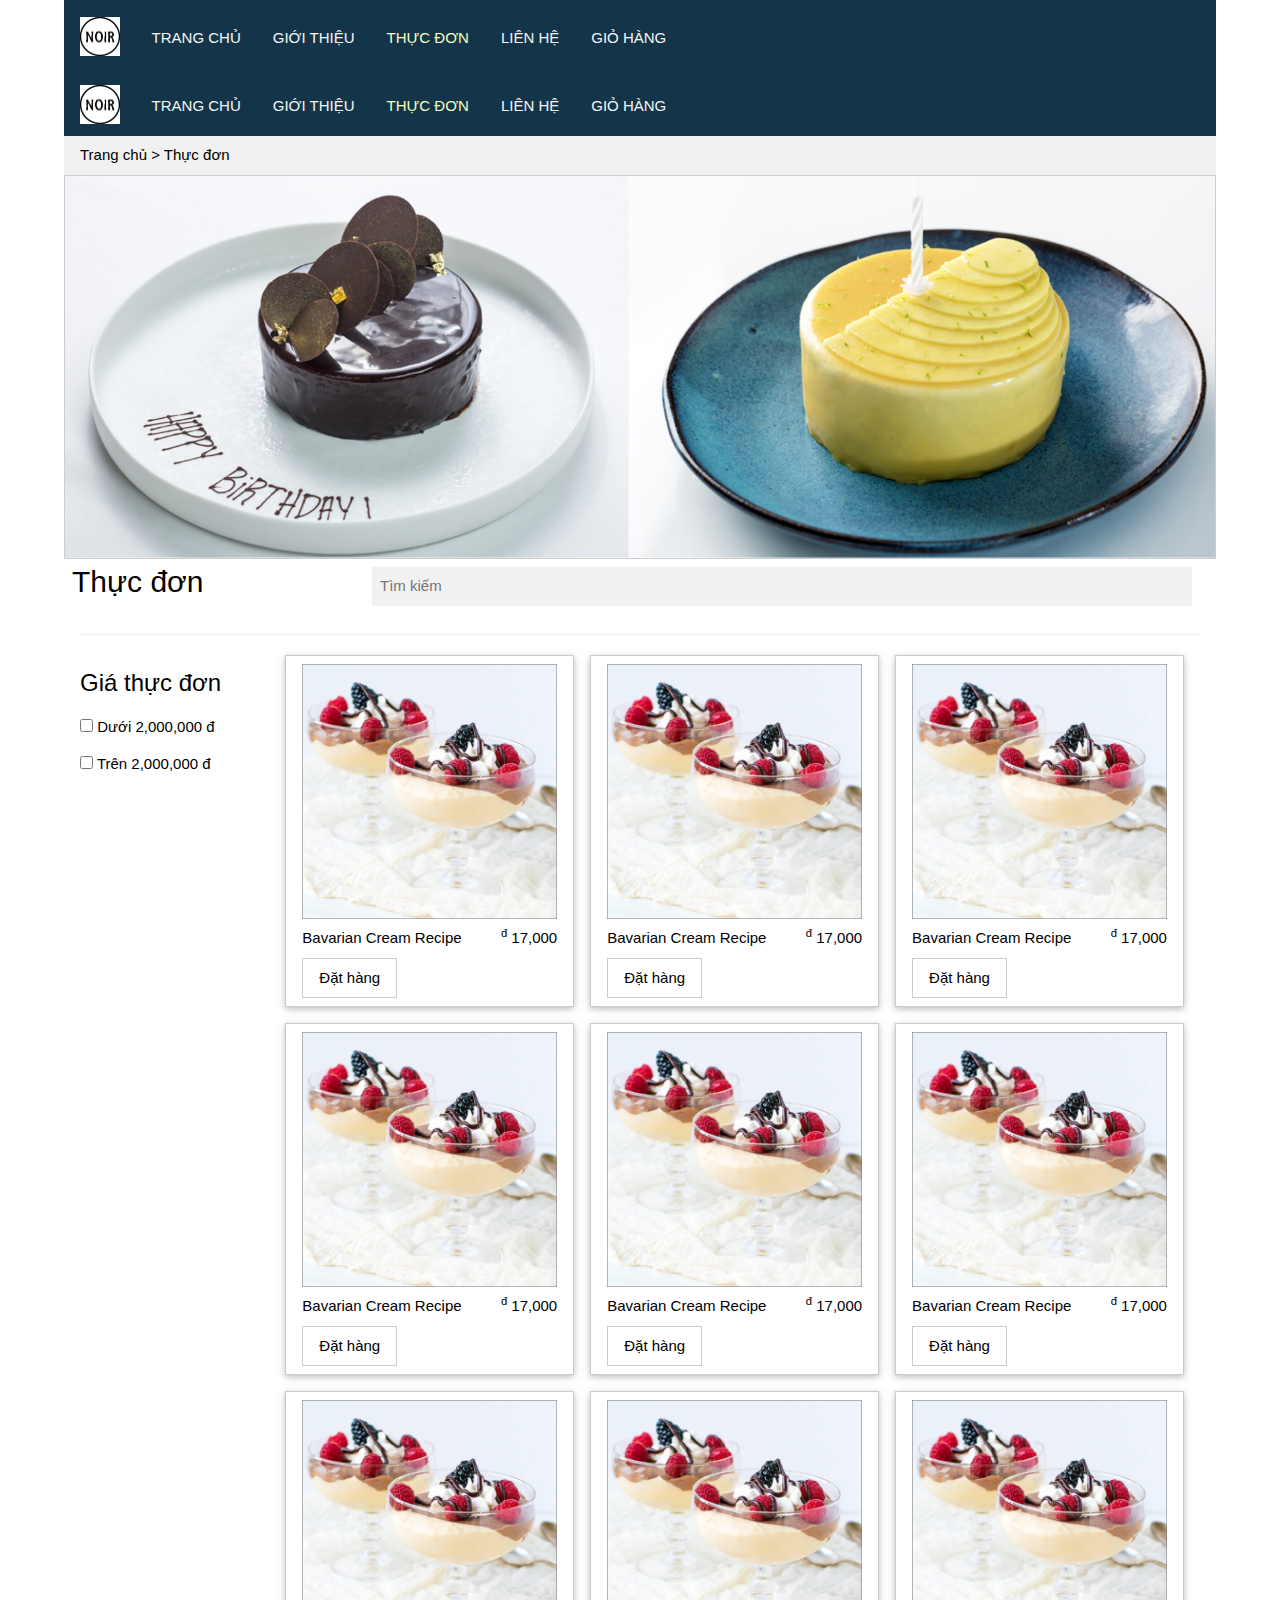
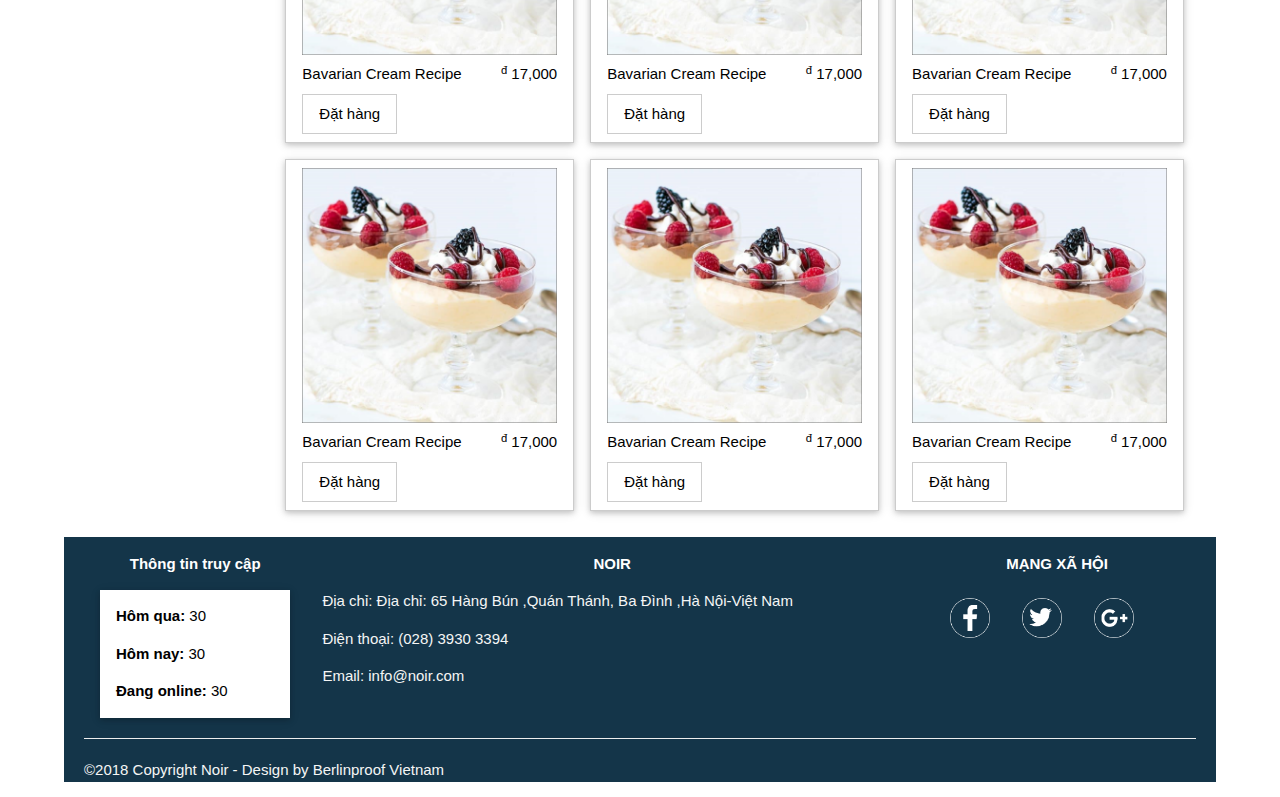
<file: thuc-don.html>
﻿<!DOCTYPE html>
<html lang="en">
<head>
    <meta charset="UTF-8">
    <title>Trang chủ</title>
    <link rel="stylesheet" href="./cssjs/w3.css">
    <link rel="stylesheet" href="./cssjs/style.css">
    <script src="./cssjs/w3.js"></script>
</head>
<body style="width: 90%; margin: auto">
<header w3-include-html="./header/header.html">

</header>
<div class="w3-bar menu gray">
    <a class="w3-bar-item" href="./"> <img class="logo" src="./assets/1.png"  alt="logo"/></a>
    <a class="w3-bar-item" href="./index.html">TRANG CHỦ</a>
    <a class="w3-bar-item" href="./gioi-thieu.html">GIỚI THIỆU</a>
    <a class="w3-bar-item" href="./thuc-don.html">THỰC ĐƠN</a>
    <a class="w3-bar-item" href="./lien-he.html">LIÊN HỆ</a>
    <a class="w3-bar-item" href="./gio-hang.html">GIỎ HÀNG</a>
</div>
<main style="margin-bottom: 10px">
    <div class="w3-bar w3-padding w3-light-gray breadcrumbs">
        <a href="javascript:">Trang chủ</a> <span> ></span>
        <span>Thực đơn</span>
    </div>
    <div class="slide">
        <img src="./assets/slide.png" class="w3-image w3-border">
    </div>

    <div class="san-pham">
        <!-- Tiêu đề và tìm kiếm-->
        <div class="w3-row-padding">
            <h2 style="padding: unset; margin: unset" class="w3-col s3">Thực đơn </h2>
            <div class="w3-col s9 w3-padding">
                <input class="w3-input w3-border-0 w3-light-gray" placeholder="Tìm kiếm"/></div>
            <div class="w3-col s12">
                <hr />
            </div>
        </div>
        <!-- Danh sách sản phẩm-->
        <div class="danh-sach-san-pham">
            <div class="w3-row-padding">
                <div class="w3-col s2">
                    <h3>Giá thực đơn</h3>
                    <p>
                        <input type="checkbox" id="check1" />
                        <label for="check1">
                            Dưới 2,000,000 đ
                        </label>

                    </p>
                    <p>
                        <input type="checkbox" id="check2" />
                        <label for="check2">
                            Trên 2,000,000 đ
                        </label>

                    </p>
                </div>
                <div class="w3-col s10">
                    <!-- Dòng 1 -->
                    <div class="w3-row-padding w3-margin-bottom">
                        <!-- Sản phẩm 1-->
                        <div class="w3-third">
                            <div class="w3-card w3-border">
                                <div class="w3-image">
                                    <img src="./assets/sp1.png" class="w3-round w3-image w3-padding" alt="sản phẩm 1"/>
                                </div>
                                <div class="w3-container">
                                    <a href="./chi-tiet-san-pham.html" class="w3-left">Bavarian Cream Recipe </a>
                                    <span class="w3-right"><sup>đ</sup> 17,000 </span>
                                </div>
                                <div class="w3-padding">
                                    <a class="w3-button w3-border" href="./gio-hang.html"> Đặt hàng</a>
                                </div>
                            </div>
                        </div>
                        <!-- Sản phẩm 2-->
                        <div class="w3-third">
                            <div class="w3-card w3-border">
                                <div class="w3-image">
                                    <img src="./assets/sp1.png" class="w3-round w3-image w3-padding" alt="sản phẩm 1"/>
                                </div>
                                <div class="w3-container">
                                    <a href="./chi-tiet-san-pham.html" class="w3-left">Bavarian Cream Recipe </a>
                                    <span class="w3-right"><sup>đ</sup> 17,000 </span>
                                </div>
                                <div class="w3-padding">
                                    <a class="w3-button w3-border" href="./gio-hang.html"> Đặt hàng</a>
                                </div>
                            </div>
                        </div>
                        <!-- Sản phẩm 3-->
                        <div class="w3-third">
                            <div class="w3-card w3-border">
                                <div class="w3-image">
                                    <img src="./assets/sp1.png" class="w3-round w3-image w3-padding" alt="sản phẩm 1"/>
                                </div>
                                <div class="w3-container">
                                    <a href="./chi-tiet-san-pham.html" class="w3-left">Bavarian Cream Recipe </a>
                                    <span class="w3-right"><sup>đ</sup> 17,000 </span>
                                </div>
                                <div class="w3-padding">
                                    <a class="w3-button w3-border" href="./gio-hang.html"> Đặt hàng</a>
                                </div>
                            </div>
                        </div>

                    </div>
                    <!-- Dòng 2 -->
                    <div class="w3-row-padding w3-margin-bottom">
                        <!-- Sản phẩm 1-->
                        <div class="w3-third">
                            <div class="w3-card w3-border">
                                <div class="w3-image">
                                    <img src="./assets/sp1.png" class="w3-round w3-image w3-padding" alt="sản phẩm 1"/>
                                </div>
                                <div class="w3-container">
                                    <a href="./chi-tiet-san-pham.html" class="w3-left">Bavarian Cream Recipe </a>
                                    <span class="w3-right"><sup>đ</sup> 17,000 </span>
                                </div>
                                <div class="w3-padding">
                                    <a class="w3-button w3-border" href="./gio-hang.html"> Đặt hàng</a>
                                </div>
                            </div>
                        </div>
                        <!-- Sản phẩm 2-->
                        <div class="w3-third">
                            <div class="w3-card w3-border">
                                <div class="w3-image">
                                    <img src="./assets/sp1.png" class="w3-round w3-image w3-padding" alt="sản phẩm 1"/>
                                </div>
                                <div class="w3-container">
                                    <a href="./chi-tiet-san-pham.html" class="w3-left">Bavarian Cream Recipe </a>
                                    <span class="w3-right"><sup>đ</sup> 17,000 </span>
                                </div>
                                <div class="w3-padding">
                                    <a class="w3-button w3-border" href="./gio-hang.html"> Đặt hàng</a>
                                </div>
                            </div>
                        </div>
                        <!-- Sản phẩm 3-->
                        <div class="w3-third">
                            <div class="w3-card w3-border">
                                <div class="w3-image">
                                    <img src="./assets/sp1.png" class="w3-round w3-image w3-padding" alt="sản phẩm 1"/>
                                </div>
                                <div class="w3-container">
                                    <a href="./chi-tiet-san-pham.html" class="w3-left">Bavarian Cream Recipe </a>
                                    <span class="w3-right"><sup>đ</sup> 17,000 </span>
                                </div>
                                <div class="w3-padding">
                                    <a class="w3-button w3-border" href="./gio-hang.html"> Đặt hàng</a>
                                </div>
                            </div>
                        </div>

                    </div>
                    <!-- Dòng 3 -->
                    <div class="w3-row-padding w3-margin-bottom">
                        <!-- Sản phẩm 1-->
                        <div class="w3-third">
                            <div class="w3-card w3-border">
                                <div class="w3-image">
                                    <img src="./assets/sp1.png" class="w3-round w3-image w3-padding" alt="sản phẩm 1"/>
                                </div>
                                <div class="w3-container">
                                    <a href="./chi-tiet-san-pham.html" class="w3-left">Bavarian Cream Recipe </a>
                                    <span class="w3-right"><sup>đ</sup> 17,000 </span>
                                </div>
                                <div class="w3-padding">
                                    <a class="w3-button w3-border" href="./gio-hang.html"> Đặt hàng</a>
                                </div>
                            </div>
                        </div>
                        <!-- Sản phẩm 2-->
                        <div class="w3-third">
                            <div class="w3-card w3-border">
                                <div class="w3-image">
                                    <img src="./assets/sp1.png" class="w3-round w3-image w3-padding" alt="sản phẩm 1"/>
                                </div>
                                <div class="w3-container">
                                    <a href="./chi-tiet-san-pham.html" class="w3-left">Bavarian Cream Recipe </a>
                                    <span class="w3-right"><sup>đ</sup> 17,000 </span>
                                </div>
                                <div class="w3-padding">
                                    <a class="w3-button w3-border" href="./gio-hang.html"> Đặt hàng</a>
                                </div>
                            </div>
                        </div>
                        <!-- Sản phẩm 3-->
                        <div class="w3-third">
                            <div class="w3-card w3-border">
                                <div class="w3-image">
                                    <img src="./assets/sp1.png" class="w3-round w3-image w3-padding" alt="sản phẩm 1"/>
                                </div>
                                <div class="w3-container">
                                    <a href="./chi-tiet-san-pham.html" class="w3-left">Bavarian Cream Recipe </a>
                                    <span class="w3-right"><sup>đ</sup> 17,000 </span>
                                </div>
                                <div class="w3-padding">
                                    <a class="w3-button w3-border" href="./gio-hang.html"> Đặt hàng</a>
                                </div>
                            </div>
                        </div>

                    </div>
                    <!-- Dòng 4 -->
                    <div class="w3-row-padding w3-margin-bottom">
                        <!-- Sản phẩm 1-->
                        <div class="w3-third">
                            <div class="w3-card w3-border">
                                <div class="w3-image">
                                    <img src="./assets/sp1.png" class="w3-round w3-image w3-padding" alt="sản phẩm 1"/>
                                </div>
                                <div class="w3-container">
                                    <a href="./chi-tiet-san-pham.html" class="w3-left">Bavarian Cream Recipe </a>
                                    <span class="w3-right"><sup>đ</sup> 17,000 </span>
                                </div>
                                <div class="w3-padding">
                                    <a class="w3-button w3-border" href="./gio-hang.html"> Đặt hàng</a>
                                </div>
                            </div>
                        </div>
                        <!-- Sản phẩm 2-->
                        <div class="w3-third">
                            <div class="w3-card w3-border">
                                <div class="w3-image">
                                    <img src="./assets/sp1.png" class="w3-round w3-image w3-padding" alt="sản phẩm 1"/>
                                </div>
                                <div class="w3-container">
                                    <a href="./chi-tiet-san-pham.html" class="w3-left">Bavarian Cream Recipe </a>
                                    <span class="w3-right"><sup>đ</sup> 17,000 </span>
                                </div>
                                <div class="w3-padding">
                                    <a class="w3-button w3-border" href="./gio-hang.html"> Đặt hàng</a>
                                </div>
                            </div>
                        </div>
                        <!-- Sản phẩm 3-->
                        <div class="w3-third">
                            <div class="w3-card w3-border">
                                <div class="w3-image">
                                    <img src="./assets/sp1.png" class="w3-round w3-image w3-padding" alt="sản phẩm 1"/>
                                </div>
                                <div class="w3-container">
                                    <a href="./chi-tiet-san-pham.html" class="w3-left">Bavarian Cream Recipe </a>
                                    <span class="w3-right"><sup>đ</sup> 17,000 </span>
                                </div>
                                <div class="w3-padding">
                                    <a class="w3-button w3-border" href="./gio-hang.html"> Đặt hàng</a>
                                </div>
                            </div>
                        </div>

                    </div>

                </div>
            </div>

        </div>
    </div>
</main>
<footer w3-include-html="./footer/content.html">
<div style="padding: 0 20px" class="gray">
    <div class="w3-row footer">
        <div class="w3-col w3-container" style="width:20%">
            <p class="title"> Thông tin truy cập </p>
            <div class="w3-card-2 w3-white w3-container">
                <p><strong>Hôm qua:</strong> 30</p>
                <p><strong>Hôm nay:</strong> 30</p>
                <p><strong>Đang online:</strong> 30</p>
            </div>
        </div>
        <div class="w3-col w3-container" style="width:55%">
            <p class="title"> NOIR</p>
            <p> Địa chỉ: Địa chỉ: 65 Hàng Bún ,Quán Thánh,
                Ba Đình ,Hà Nội-Việt Nam </p>
            <p>Điện thoại: (028) 3930 3394</p>
            <p>Email: info@noir.com</p>
        </div>
        <div class="w3-col w3-container" style="width:25%">
            <p class="title">MẠNG XÃ HỘI</p>
            <div class="w3-bar">
                <a class="w3-bar-item" href="javascript:" > <img alt="fb" src="./assets/fb.png" />  </a>
                <a class="w3-bar-item" href="javascript:" > <img alt="twin" src="./assets/twin.png"/>  </a>
                <a class="w3-bar-item" href="javascript:" > <img alt="g+"  src="./assets/g.png"/>  </a>
            </div>
        </div>
    </div>
    <hr />
    <div>
        <p>©2018 Copyright Noir - Design by Berlinproof Vietnam</p>
    </div>
</div>


</footer>
<script>
    w3.includeHTML( () => {
        setTimeout(() => {
            document.body.querySelectorAll('.menu a').forEach(v => {
                const pathName = location.pathname === '/'? 'index.html': location.pathname;

                if( v &&  v.pathname.includes(pathName)) {
                    v.classList.add("active");
                } else{
                    v.classList.remove("active");
                }

            });

        });
    });
</script>
</body>
</html>
</file>
<file: cssjs/style.css>
.gray {
    background: #143549;
    color: whitesmoke;
}
.menu {
    height: 68px;

}
.menu .logo {
    height: 100%;
    padding-bottom: 5px;
}
.menu a {
    height: 60px;
    line-height: 60px;
    text-decoration: none!important;
}
.footer .title {
    text-align: center;
    font-weight: bold;
    color: white;
}
.footer img {
    width: 40px;
}

/* main */

main h2.title {
    border-bottom: 1px solid #6d767f;
}
.san-pham a, .san-pham-lien-quan a,.breadcrumbs a, a  {
    text-decoration: none!important;
}

.w3-image img {
    width: 100%!important;
    padding: 10px;
}
.active {
  color: #F5FFBF;
}
</file>
